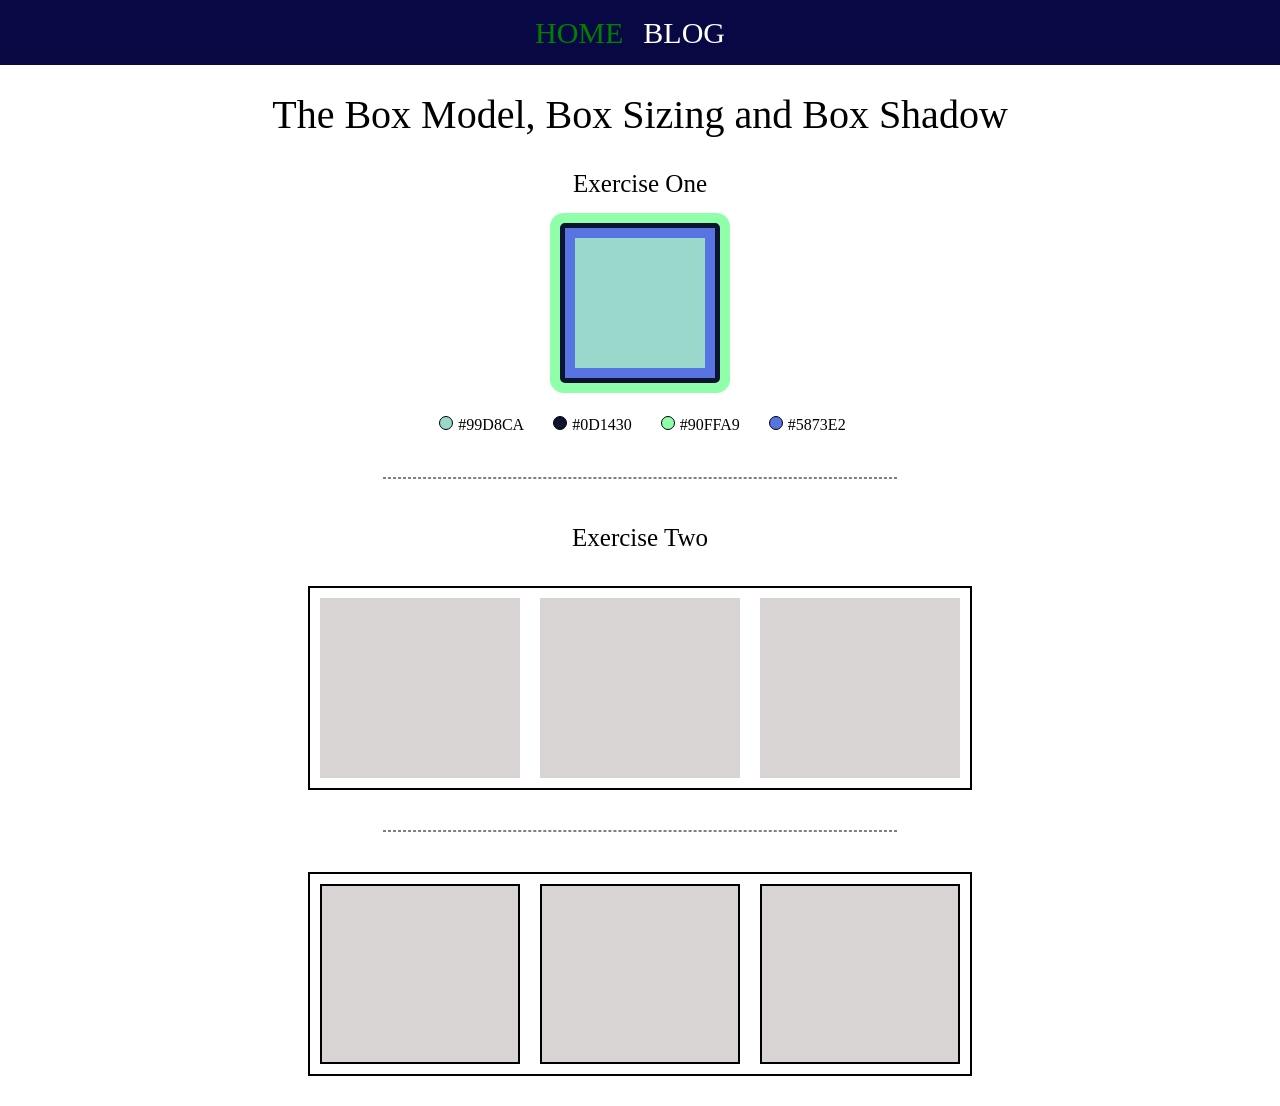
<file: index.html>
<!doctype html>
<html lang="en">
    <head>
        <meta charset="UTF-8"/>
        <title>HOME</title>
        <link rel="stylesheet" href="style.css"/>
    </head>
    <body>
        <header class="mainheader">
            <nav>
                <a href="#"  class="head1">HOME</a><a href="blog.html">BLOG</a>
            </nav>
        </header>
        <main>
            <header>
                <h1>The Box Model, Box Sizing and Box Shadow</h1>
            </header>
            <section>
                <header>
                    <h2>Exercise One</h2>
                </header>
                <article>
                    <div class="box1"></div>
                    <div class="container">
                        <div class="marker">
                            <span class="maincircle circle1"></span><span>#99D8CA</span>
                        </div>
                        <div class="marker">
                            <span class="maincircle circle2"></span><span>#0D1430</span>                            
                        </div>
                        <div class="marker">
                            <span class="maincircle circle3"></span><span>#90FFA9</span>                            
                        </div>
                        <div class="marker">
                            <span class="maincircle circle4"></span><span>#5873E2</span>                            
                        </div>                     
                    </div>
                </article>
            </section>
            <hr>
            <section>
                <header>
                    <h2>Exercise Two</h2>
                </header>
                <article>
                    <div class="parentbox container">
                        <div class="childbox"></div>
                        <div class="childbox"></div>
                        <div class="childbox"></div>
                    </div>
                </article>
                <hr>
                <article>
                    <div class="parentbox container">
                        <div class="childbox childbox1"></div>
                        <div class="childbox childbox1"></div>
                        <div class="childbox childbox1"></div>
                    </div>
                </article>
            </section>
        </main>

    </body>
</html>
</file>
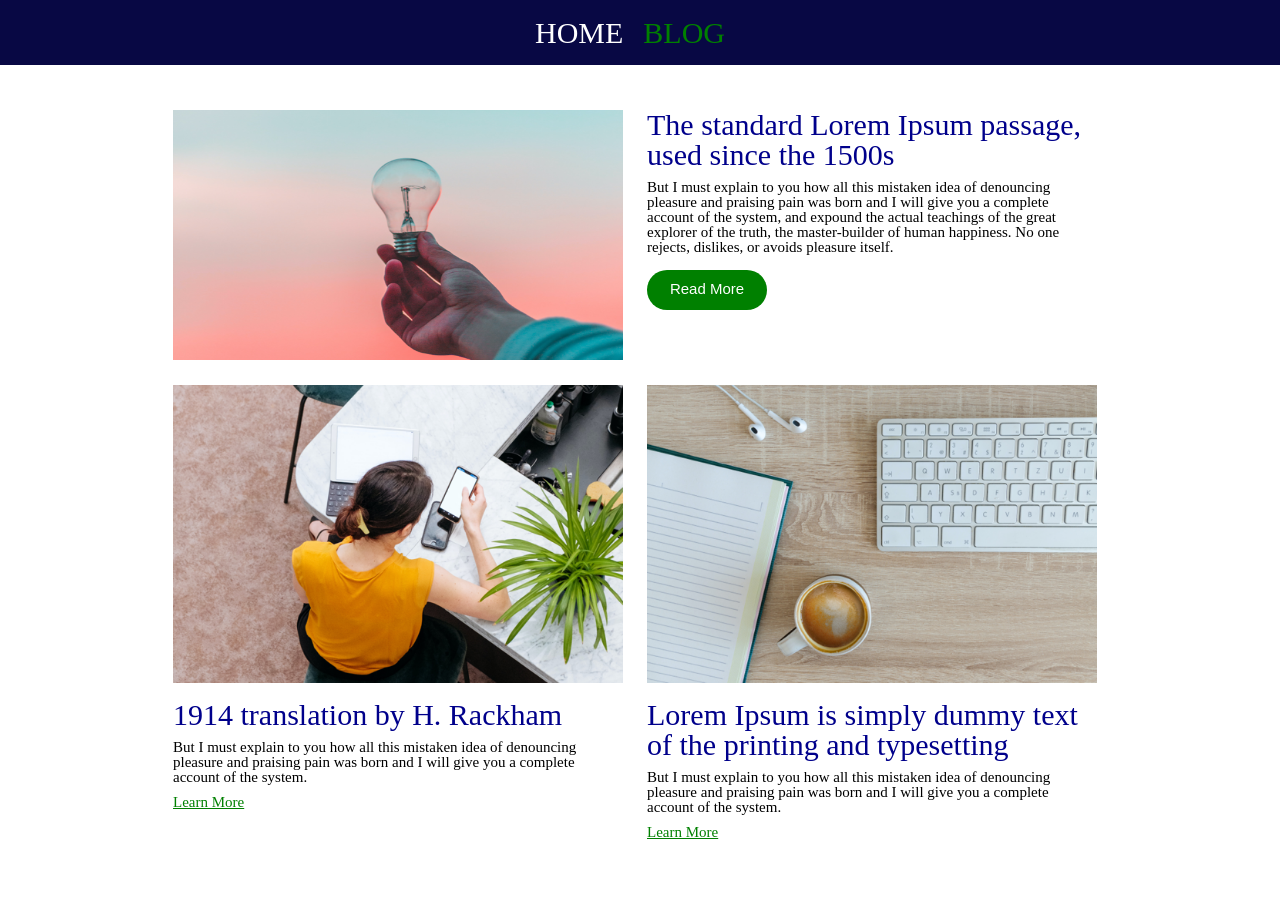
<file: blog.html>
<!doctype html>
<html lang="en">
    <head>
        <meta charset="UTF-8"/>
        <title>BLOG</title>
        <link rel="stylesheet" href="style.css"/>
    </head>
    <body>
        <header class="mainheader">
            <nav>
                <a href="index.html">HOME</a><a href="#" class="head1">BLOG</a>
            </nav>
        </header>
        <main class="blog-main">
            <section class="blog-section">
                <article class="blog-article"><img src="assets/media/1.png" alt="Bulb in hand"/></article>
                <article class="blog-article">
                    <h4>The standard Lorem Ipsum passage, used since the 1500s</h4>
                    <p>
                        But I must explain to you how all this mistaken idea of denouncing pleasure and praising pain 
                        was born and I will give you a complete account of the system, and expound the actual teachings 
                        of the great explorer of the truth, the master-builder of human happiness. No one rejects, dislikes, 
                        or avoids pleasure itself.
                    </p>
                    <button class="btn"><a href="#"><p>Read More</p></a></button>
                </article>
                <article class="blog-article blog-article2">
                    <img src="assets/media/2.png" alt="modern gadets"/>
                    <h4 class="blog-h4">1914 translation by H. Rackham</h4>
                    <p>But I must explain to you how all this mistaken idea of denouncing pleasure and praising pain was born and I will give you a complete account of the system.</p>
                    <a href="#" class="blog-a1"><p>Learn More</p></a>
                </article>
                <article class="blog-article blog-article2">
                    <img src="assets/media/3.png" alt="work desk"/>
                    <h4 class="blog-h4">Lorem Ipsum is simply dummy text of the printing and typesetting</h4>
                    <p>But I must explain to you how all this mistaken idea of denouncing pleasure and praising pain was born and I will give you a complete account of the system.</p>
                    <a href="#" class="blog-a1"><p>Learn More</p></a>
                </article>
            </section>
        </main>
    </body>
</html>
</file>
<file: style.css>
/* http://meyerweb.com/eric/tools/css/reset/ 
   v2.0 | 20110126
   License: none (public domain)
*/

html, body, div, span, applet, object, iframe,
h1, h2, h3, h4, h5, h6, p, blockquote, pre,
a, abbr, acronym, address, big, cite, code,
del, dfn, em, img, ins, kbd, q, s, samp,
small, strike, strong, sub, sup, tt, var,
b, u, i, center,
dl, dt, dd, ol, ul, li,
fieldset, form, label, legend,
table, caption, tbody, tfoot, thead, tr, th, td,
article, aside, canvas, details, embed, 
figure, figcaption, footer, header, hgroup, 
menu, nav, output, ruby, section, summary,
time, mark, audio, video {
	margin: 0;
	padding: 0;
	border: 0;
	font-size: 100%;
	font: inherit;
	vertical-align: baseline;
}
/* HTML5 display-role reset for older browsers */
article, aside, details, figcaption, figure, 
footer, header, hgroup, menu, nav, section {
	display: block;
}
body {
	line-height: 1;
}
ol, ul {
	list-style: none;
}
blockquote, q {
	quotes: none;
}
blockquote:before, blockquote:after,
q:before, q:after {
	content: '';
	content: none;
}
table {
	border-collapse: collapse;
	border-spacing: 0;
}
/* CSS Starts here */

body{
    line-height: 1.5;
}
.mainheader{
    background-color: rgb(8, 8, 68);
    padding: 10px;
    text-align: center;
    font-size: 30px;
}
a{
    margin-right: 20px;
    text-decoration: none;
    color: white;
}
.head1{
    color: green;
}
h1{
    font-size: 40px;
    margin: 20px 0px;
    text-align: center;
}
h2{
    font-size: 25px;
    text-align: center;
    margin: 20px 0px;
}
.box1{
    width: 150px;
    height: 150px;
    background-color: #99D8CA;
    border: 5px solid #0D1430;
    border-radius: 5px;
    box-shadow: 0 0 0 10px #90FFA9, inset 0 0 0 10px #5873E2;
    margin: 10px auto;
}

.container{
    text-align: center;
    margin: 30px auto;
}
.maincircle{
    width: 12px;
    height: 12px;
    border: 1px solid black;
    border-radius: 50%;
    display: inline-block;
    margin: 0 5px;
}
.circle1{
    background-color: #99D8CA;
}
.circle2{
    background-color: #0D1430;
}
.circle3{
    background-color: #90FFA9;
}
.circle4{
    background-color: #5873E2;
}
.marker{
    margin: 0 10px;
    display: inline-block;
}
hr{
    border: 1px dashed gray;
    width: 40%;
    margin: 40px auto;
}

.parentbox{
    border:2px solid black;
    width: 660px;
    font-size: 0px;
}
.childbox{
    background-color: rgb(216, 212, 212);
    width: 200px;
    height: 180px;
    margin: 10px;
    display: inline-block;
    
}
.childbox1{
    border:2px solid black;
    box-sizing: border-box;
}

/* BLOG CSS */
.blog-main{
    padding: 40px 80px;
    text-align: center;
}
img{
    width: 100%;
    height: 100%;
}
.blog-article{
    width:  450px;
    height: 250px;
    display: inline-block;
    margin: 5px 15px 20px 5px;
    vertical-align: top;
    text-align: left;
}

h4{
    font-size: 30px;
    color: darkblue;
    line-height: 1;
    margin-bottom: 5px;
}
.blog-h4{
    margin-top: 10px;
}
p{
    font-size: 15px;
    line-height: 1;
    margin-top: 10px;
}
.btn{
    width: 120px;
    height: 40px;
    border:0px ;
    border-radius: 30px;
    background-color: green;
    padding: 0px auto;
    margin-top: 15px;
}
.btn a{
    color: white;
}
.blog-article2{
    height: 60%;
}
.blog-article2 a{
    color: green;
    text-decoration: underline;
}
</file>
